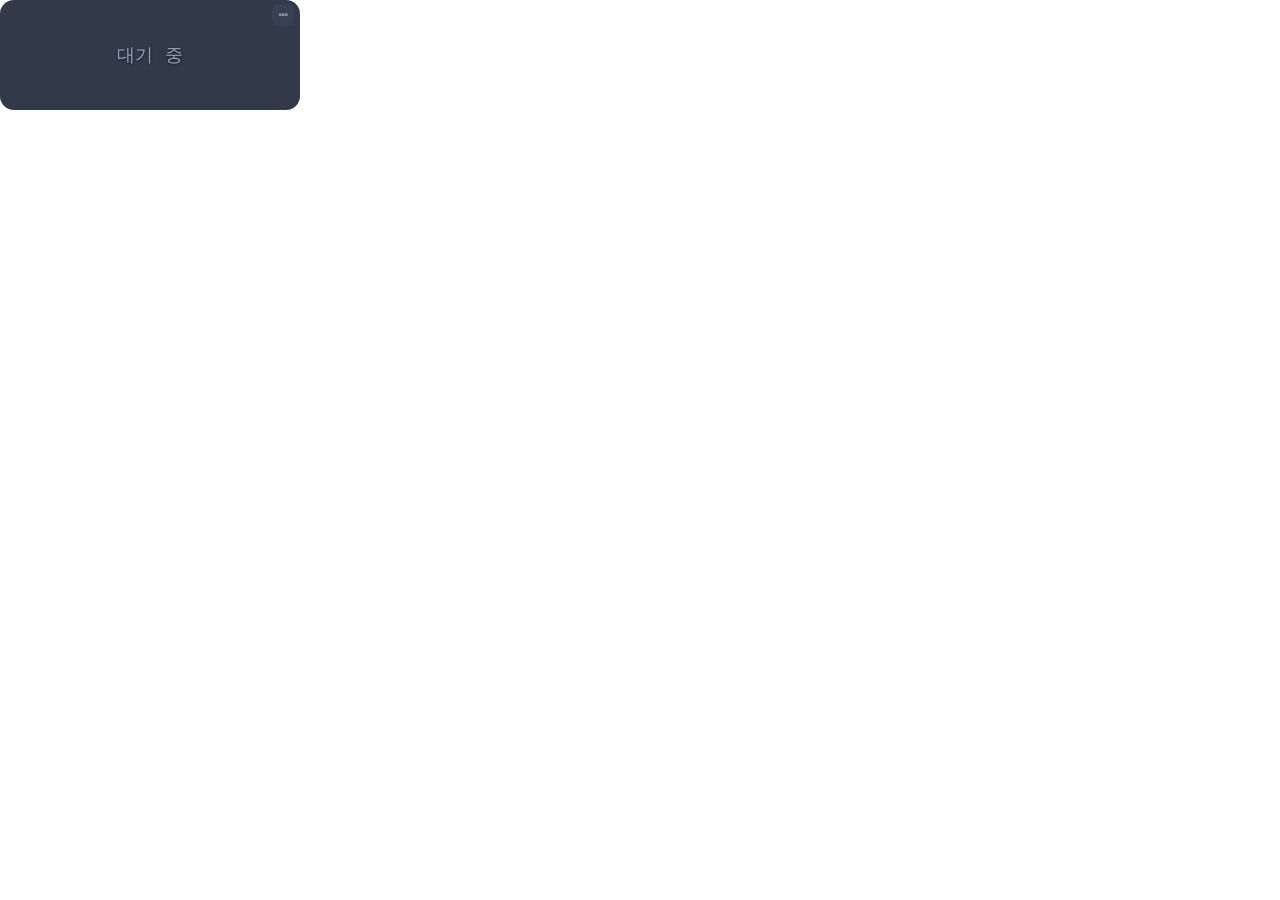
<file: ui/index.html>
<!doctype html>
<html lang="ko">
<head>
  <meta charset="utf-8" />
  <title>DiligentHours</title>
  <link rel="stylesheet" href="style.css" />
</head>
<body class="floating-body">
  <!-- 전체 영역이 드래그 핸들 (플로팅 창 이동). 케밥 버튼/팝오버는 이 밖에 두어 드래그되지 않게 한다. -->
  <div id="container" class="idle" data-tauri-drag-region>
    <div id="time" data-tauri-drag-region>대기 중</div>
    <!-- "⋯" 빠른 메뉴 버튼 (드래그 영역 밖, 카드 우상단 고정) -->
    <button id="menu-btn" type="button" title="빠른 메뉴" aria-label="빠른 메뉴" aria-haspopup="true" aria-expanded="false">⋯</button>
  </div>

  <!-- 인-윈도우 팝오버 패널 -->
  <div id="popover" hidden>
    <div class="pop-section">
      <div class="pop-label">카운트다운 시간 설정</div>
      <div class="pop-row">
        <label>시 <input id="pop-hours" type="number" min="0" max="23" step="1" inputmode="numeric" /></label>
        <label>분 <input id="pop-minutes" type="number" min="0" max="59" step="1" inputmode="numeric" /></label>
      </div>
    </div>

    <div class="pop-section">
      <div class="pop-label">표시 방식</div>
      <div class="pop-seg" role="radiogroup" aria-label="표시 방식">
        <button id="pop-fmt-hms" type="button" class="seg-btn" role="radio" aria-checked="false">시:분:초</button>
        <button id="pop-fmt-seconds" type="button" class="seg-btn" role="radio" aria-checked="false">초</button>
      </div>
    </div>

    <div class="pop-section">
      <div class="pop-label">종료 시각 지정</div>
      <div class="pop-row">
        <label>시 <input id="pop-target-hours" type="number" min="0" max="23" step="1" inputmode="numeric" /></label>
        <label>분 <input id="pop-target-minutes" type="number" min="0" max="59" step="1" inputmode="numeric" /></label>
        <button id="pop-target-apply" type="button" class="pop-btn pop-btn-inline">적용</button>
      </div>
      <div class="pop-hint">선택한 시각까지 남은 시간으로 맞춥니다.</div>
    </div>

    <div class="pop-section pop-actions">
      <button id="pop-tray" type="button" class="pop-btn">트레이로 내리기</button>
      <button id="pop-reset" type="button" class="pop-btn danger">초기화 (테스트용)</button>
    </div>

    <div class="pop-section pop-actions pop-quit-section">
      <button id="pop-quit" type="button" class="pop-btn quit">어플 종료</button>
    </div>
  </div>

  <script src="main.js"></script>
</body>
</html>
</file>
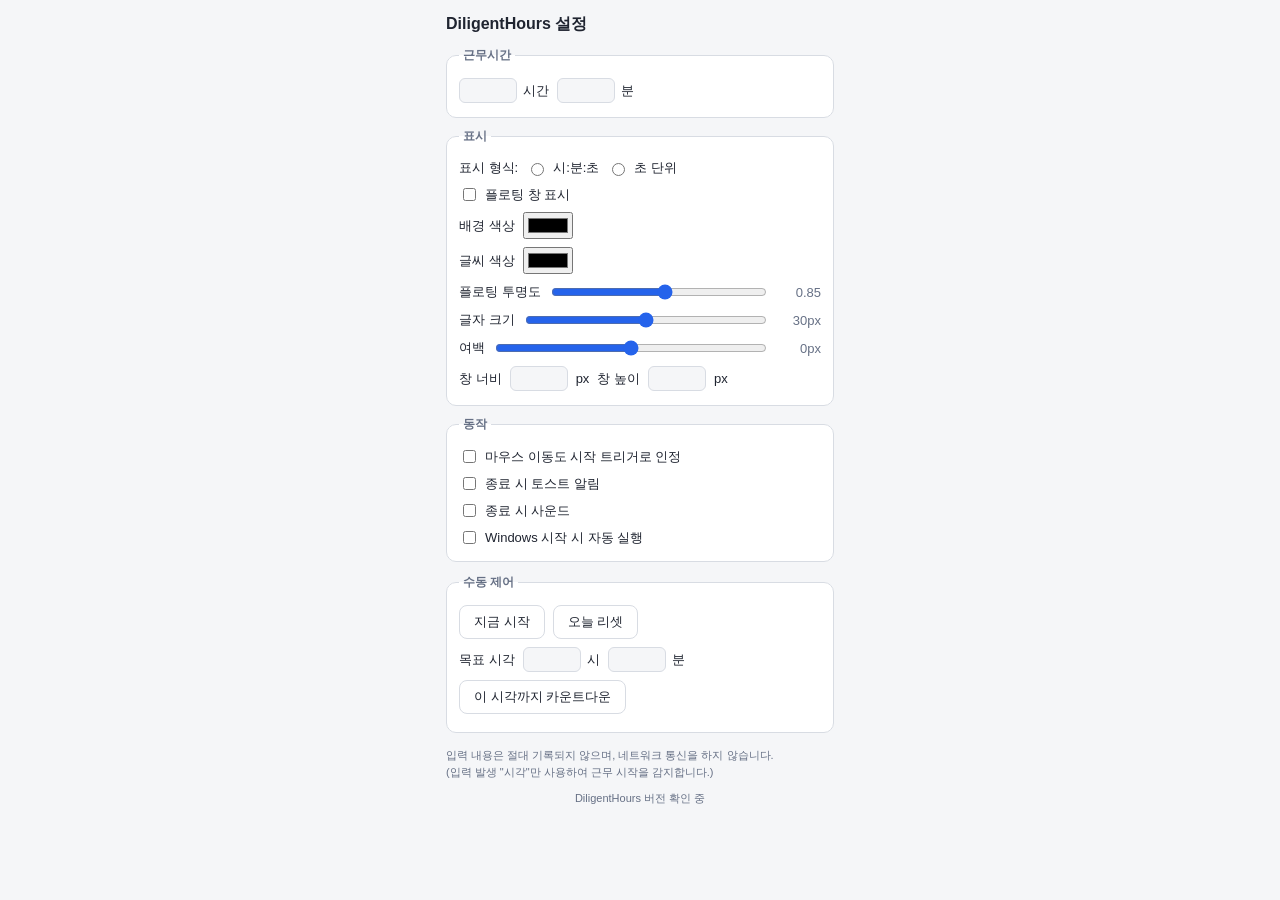
<file: ui/settings.html>
<!doctype html>
<html lang="ko">
<head>
  <meta charset="utf-8" />
  <title>DiligentHours 설정</title>
  <link rel="stylesheet" href="style.css" />
</head>
<body class="settings-body">
  <main>
    <h1>DiligentHours 설정</h1>

    <fieldset>
      <legend>근무시간</legend>
      <div class="row">
        <label>
          <input type="number" id="hours" min="0" max="24" step="1" /> 시간
        </label>
        <label>
          <input type="number" id="minutes" min="0" max="59" step="1" /> 분
        </label>
      </div>
    </fieldset>

    <fieldset>
      <legend>표시</legend>
      <div class="row">
        <span>표시 형식:</span>
        <label><input type="radio" name="displayFormat" id="fmt-hms" value="hms" /> 시:분:초</label>
        <label><input type="radio" name="displayFormat" id="fmt-seconds" value="seconds" /> 초 단위</label>
      </div>
      <div class="row">
        <label><input type="checkbox" id="showFloating" /> 플로팅 창 표시</label>
      </div>
      <div class="row">
        <span>배경 색상</span>
        <input type="color" id="bg-color" />
      </div>
      <div class="row">
        <span>글씨 색상</span>
        <input type="color" id="text-color" />
      </div>
      <div class="row">
        <span>플로팅 투명도</span>
        <input type="range" id="opacity" min="0.15" max="1.0" step="0.05" />
        <span class="range-value" id="opacity-value">0.85</span>
      </div>
      <div class="row">
        <span>글자 크기</span>
        <input type="range" id="fontSize" min="16" max="64" step="1" />
        <span class="range-value" id="fontSize-value">30px</span>
      </div>
      <div class="row">
        <span>여백</span>
        <input type="range" id="padding" min="0" max="40" step="1" />
        <span class="range-value" id="padding-value">0px</span>
      </div>
      <div class="row">
        <span>창 너비</span>
        <input type="number" id="win-width" min="160" max="800" step="1" /> px
        <span>창 높이</span>
        <input type="number" id="win-height" min="70" max="400" step="1" /> px
      </div>
    </fieldset>

    <fieldset>
      <legend>동작</legend>
      <div class="row">
        <label><input type="checkbox" id="includeMouseMove" /> 마우스 이동도 시작 트리거로 인정</label>
      </div>
      <div class="row">
        <label><input type="checkbox" id="notifyToast" /> 종료 시 토스트 알림</label>
      </div>
      <div class="row">
        <label><input type="checkbox" id="notifySound" /> 종료 시 사운드</label>
      </div>
      <div class="row">
        <label><input type="checkbox" id="autostart" /> Windows 시작 시 자동 실행</label>
      </div>
    </fieldset>

    <fieldset style="margin-top: 12px;">
      <legend>수동 제어</legend>
      <div class="row">
        <button id="manual-start" type="button">지금 시작</button>
        <button id="manual-reset" type="button">오늘 리셋</button>
      </div>
      <div class="row">
        <span>목표 시각</span>
        <label><input type="number" id="target-hours" min="0" max="23" step="1" inputmode="numeric" /> 시</label>
        <label><input type="number" id="target-minutes" min="0" max="59" step="1" inputmode="numeric" /> 분</label>
        <button id="target-apply" type="button">이 시각까지 카운트다운</button>
      </div>
      <div class="row-hint" id="target-hint"></div>
    </fieldset>

    <p class="privacy-note">
      입력 내용은 절대 기록되지 않으며, 네트워크 통신을 하지 않습니다.<br />
      (입력 발생 "시각"만 사용하여 근무 시작을 감지합니다.)
    </p>
    <p class="version-note">DiligentHours <span id="app-version">버전 확인 중</span></p>
  </main>
  <script src="settings.js"></script>
</body>
</html>
</file>
<file: ui/style.css>
/* ==========================================================================
   공통
   ========================================================================== */
* {
  box-sizing: border-box;
}

html,
body {
  margin: 0;
  padding: 0;
  height: 100%;
}

/* ==========================================================================
   플로팅 창 (index.html) — 투명 배경 위 반투명 카드
   ========================================================================== */
body.floating-body {
  background: transparent;
  overflow: hidden;
  user-select: none;
  -webkit-user-select: none;
  cursor: default;
}

/* 배경색(RGB)·불투명도는 설정에서 온 값을 JS 가 CSS 변수로 주입한다.
   기본값 = 기존 rgb(15,23,42) @ 0.85. */
body.floating-body {
  --dh-bg-rgb: 15, 23, 42;
  --opacity: 0.85;
  /* 글씨 색상 / 카드 여백 — JS 가 설정값으로 덮어쓴다. 기본값 = 기존 스타일. */
  --dh-text-color: #e2e8f0;
  --dh-pad: 0px;
}

body.floating-body #container {
  --font-size: 30px;
  /* 팝오버가 열리면 창이 카드+패널을 아우르도록 커진다. 카드는 자기 자리에 고정되어야
     하므로 절대 배치하고, JS 가 배치별 (left,top,폭,높이) 를 인라인으로 지정한다.
     기본(컴팩트)은 창 전체를 채우는 300x110. */
  position: absolute;
  left: 0;
  top: 0;
  width: var(--dh-w, 300px);
  height: var(--dh-h, 110px);
  padding: var(--dh-pad, 0px);
  display: flex;
  align-items: center;
  justify-content: center;
  border-radius: 14px;
  background: rgba(var(--dh-bg-rgb), var(--opacity));
  transition: background 0.3s ease;
}

body.floating-body #time {
  font-family: "Cascadia Mono", Consolas, "SF Mono", "D2Coding", monospace;
  font-weight: 700;
  font-size: var(--font-size);
  color: var(--dh-text-color, #e2e8f0);
  text-shadow: 0 1px 3px rgba(0, 0, 0, 0.55);
  letter-spacing: 0.5px;
  white-space: nowrap;
  line-height: 1;
}

/* IDLE: 작고 흐리게 "대기 중" */
body.floating-body #container.idle #time {
  font-size: calc(var(--font-size) * 0.6);
  color: #94a3b8;
  font-weight: 500;
}

/* FINISHED: 붉은 펄스 글로우 하이라이트 */
body.floating-body #container.finished {
  animation: dh-pulse 1.2s ease-in-out infinite;
}

body.floating-body #container.finished #time {
  font-size: calc(var(--font-size) * 0.72);
  color: #fecaca;
}

@keyframes dh-pulse {
  0%,
  100% {
    background: rgba(127, 29, 29, var(--opacity));
    box-shadow: 0 0 0 0 rgba(239, 68, 68, 0);
  }
  50% {
    background: rgba(185, 28, 28, var(--opacity));
    box-shadow: 0 0 24px 6px rgba(239, 68, 68, 0.75);
  }
}

/* 워터마크 모드(클릭-스루) 활성 시 은은한 시각 큐 — 점선 테두리.
   클릭-스루 자체는 백엔드 set_ignore_cursor_events 가 담당하므로 여기서는
   pointer-events 를 절대 건드리지 않는다(알려진 broken 조합 회피). */
body.floating-body.watermark #container {
  outline: 1px dashed rgba(148, 163, 184, 0.35);
  outline-offset: -2px;
}

/* ==========================================================================
   플로팅 창 — "⋯" 빠른 메뉴 버튼 + 팝오버 패널
   ========================================================================== */
body.floating-body #menu-btn {
  position: absolute;
  top: 4px;
  right: 6px;
  z-index: 20;
  width: 22px;
  height: 22px;
  padding: 0;
  border: none;
  border-radius: 6px;
  background: rgba(148, 163, 184, 0.14);
  color: #cbd5e1;
  font-size: 16px;
  line-height: 1;
  font-weight: 700;
  cursor: pointer;
  opacity: 0.55;
  transition: opacity 0.15s ease, background 0.15s ease;
  /* 드래그 영역에 포함되지 않도록 명시 */
  -webkit-app-region: no-drag;
}

body.floating-body #menu-btn:hover {
  opacity: 1;
  background: rgba(148, 163, 184, 0.28);
}

body.floating-body #menu-btn.open {
  opacity: 1;
  background: rgba(148, 163, 184, 0.32);
}

body.floating-body #popover {
  position: absolute;
  left: 0;
  top: 0;
  z-index: 15;
  width: 260px;
  padding: 5px 6px 6px;
  border-radius: 12px;
  /* 카드와 동일한 배경색을 쓰되 가독성을 위해 약간 더 진하게(불투명도 하한 보정). */
  background: rgba(var(--dh-bg-rgb), min(1, calc(var(--opacity) + 0.12)));
  border: 1px solid rgba(148, 163, 184, 0.18);
  box-shadow: 0 10px 30px rgba(0, 0, 0, 0.5);
  color: #e2e8f0;
  font-family: "Malgun Gothic", "Apple SD Gothic Neo", "Segoe UI", sans-serif;
  font-size: 12px;
  -webkit-app-region: no-drag;
  /* 컨트롤이 화면보다 커지면 스크롤 (배치가 완전히 안 맞을 때의 폴백) */
  max-height: calc(100vh - 12px);
  overflow-y: auto;
}

body.floating-body #popover[hidden] {
  display: none;
}

body.floating-body .pop-section {
  margin-bottom: 5px;
}

body.floating-body .pop-section:last-child {
  margin-bottom: 0;
}

body.floating-body .pop-label {
  font-size: 11px;
  font-weight: 700;
  color: #94a3b8;
  margin-bottom: 3px;
}

body.floating-body .pop-row {
  display: flex;
  gap: 5px;
}

body.floating-body .pop-row label {
  display: flex;
  align-items: center;
  gap: 3px;
  color: #cbd5e1;
}

body.floating-body #popover input[type="number"] {
  width: 52px;
  padding: 2px 3px;
  border: 1px solid rgba(148, 163, 184, 0.28);
  border-radius: 6px;
  background: rgba(2, 6, 23, 0.6);
  color: #e2e8f0;
  font-size: 12px;
  font-variant-numeric: tabular-nums;
}

body.floating-body .pop-seg {
  display: flex;
  gap: 3px;
}

body.floating-body .seg-btn {
  flex: 1;
  padding: 3px 4px;
  border: 1px solid rgba(148, 163, 184, 0.28);
  border-radius: 7px;
  background: rgba(2, 6, 23, 0.5);
  color: #cbd5e1;
  font-size: 12px;
  cursor: pointer;
  transition: background 0.15s ease, border-color 0.15s ease;
}

body.floating-body .seg-btn:hover {
  background: rgba(148, 163, 184, 0.15);
}

body.floating-body .seg-btn[aria-checked="true"] {
  background: #2563eb;
  border-color: #2563eb;
  color: #ffffff;
  font-weight: 700;
}

body.floating-body .pop-actions {
  display: flex;
  flex-direction: column;
  gap: 4px;
}

body.floating-body .pop-btn {
  width: 100%;
  padding: 4px 5px;
  border: 1px solid rgba(148, 163, 184, 0.28);
  border-radius: 7px;
  background: rgba(2, 6, 23, 0.5);
  color: #e2e8f0;
  font-size: 12px;
  cursor: pointer;
  transition: background 0.15s ease, border-color 0.15s ease, color 0.15s ease;
}

body.floating-body .pop-btn:hover {
  background: rgba(148, 163, 184, 0.15);
}

body.floating-body .pop-btn.danger {
  color: #fca5a5;
  border-color: rgba(248, 113, 113, 0.35);
}

body.floating-body .pop-btn.danger:hover {
  background: rgba(127, 29, 29, 0.4);
  color: #fecaca;
}

/* "적용" — 행 안에 들어가는 좁은 버튼 (전체폭 X) */
body.floating-body .pop-btn-inline {
  width: auto;
  flex: 0 0 auto;
  padding: 2px 6px;
  margin-left: auto;
}

/* 종료 시각 도움말 (작고 흐리게) */
body.floating-body .pop-hint {
  margin-top: 3px;
  font-size: 10px;
  color: #64748b;
  line-height: 1.4;
}

/* 종료 섹션 — 구분선으로 시각적 분리 */
body.floating-body .pop-quit-section {
  margin-top: 5px;
  padding-top: 5px;
  border-top: 1px solid rgba(148, 163, 184, 0.16);
}

/* 종료 버튼 — 터미널 액션. 초기화(danger)보다 진한 빨강 톤으로 구분 */
body.floating-body .pop-btn.quit {
  color: #fecaca;
  background: rgba(127, 29, 29, 0.35);
  border-color: rgba(220, 38, 38, 0.55);
  font-weight: 700;
}

body.floating-body .pop-btn.quit:hover {
  background: rgba(185, 28, 28, 0.6);
  border-color: rgba(239, 68, 68, 0.75);
  color: #ffffff;
}

/* ==========================================================================
   설정 창 (settings.html) — 불투명, 라이트/다크 중립 폼
   ========================================================================== */
body.settings-body {
  --bg: #f5f6f8;
  --card: #ffffff;
  --text: #1f2430;
  --muted: #667085;
  --border: #d8dce3;
  --accent: #2563eb;
  --accent-text: #ffffff;
  background: var(--bg);
  color: var(--text);
  font-family: "Malgun Gothic", "Apple SD Gothic Neo", "Segoe UI", sans-serif;
  font-size: 13px;
  overflow-y: auto;
}

@media (prefers-color-scheme: dark) {
  body.settings-body {
    --bg: #16181d;
    --card: #1f232b;
    --text: #e6e8ee;
    --muted: #9aa3b2;
    --border: #343a46;
    --accent: #3b82f6;
  }
}

body.settings-body main {
  max-width: 420px;
  margin: 0 auto;
  padding: 14px 16px 18px;
}

body.settings-body h1 {
  font-size: 16px;
  margin: 0 0 12px;
}

body.settings-body fieldset {
  background: var(--card);
  border: 1px solid var(--border);
  border-radius: 10px;
  padding: 10px 12px;
  margin: 0 0 10px;
}

body.settings-body legend {
  font-weight: 700;
  font-size: 12px;
  color: var(--muted);
  padding: 0 4px;
}

body.settings-body .row {
  display: flex;
  align-items: center;
  gap: 8px;
  padding: 4px 0;
  flex-wrap: wrap;
}

body.settings-body label {
  display: flex;
  align-items: center;
  gap: 6px;
}

body.settings-body input[type="number"] {
  width: 58px;
  padding: 4px 6px;
  border: 1px solid var(--border);
  border-radius: 6px;
  background: var(--bg);
  color: var(--text);
}

body.settings-body input[type="range"] {
  flex: 1;
  min-width: 120px;
  accent-color: var(--accent);
}

body.settings-body input[type="checkbox"],
body.settings-body input[type="radio"] {
  accent-color: var(--accent);
}

body.settings-body .range-value {
  min-width: 44px;
  text-align: right;
  color: var(--muted);
  font-variant-numeric: tabular-nums;
}

body.settings-body button {
  padding: 7px 14px;
  border: 1px solid var(--border);
  border-radius: 8px;
  background: var(--card);
  color: var(--text);
  font-size: 13px;
  cursor: pointer;
}

body.settings-body button:hover {
  filter: brightness(1.05);
}

body.settings-body .row-hint {
  padding: 2px 0 2px;
  font-size: 11px;
  color: var(--muted);
  line-height: 1.5;
}

body.settings-body .privacy-note {
  margin-top: 14px;
  font-size: 11px;
  color: var(--muted);
  line-height: 1.5;
}

body.settings-body .version-note {
  margin: 8px 0 0;
  text-align: center;
  font-size: 11px;
  color: var(--muted);
}
</file>
